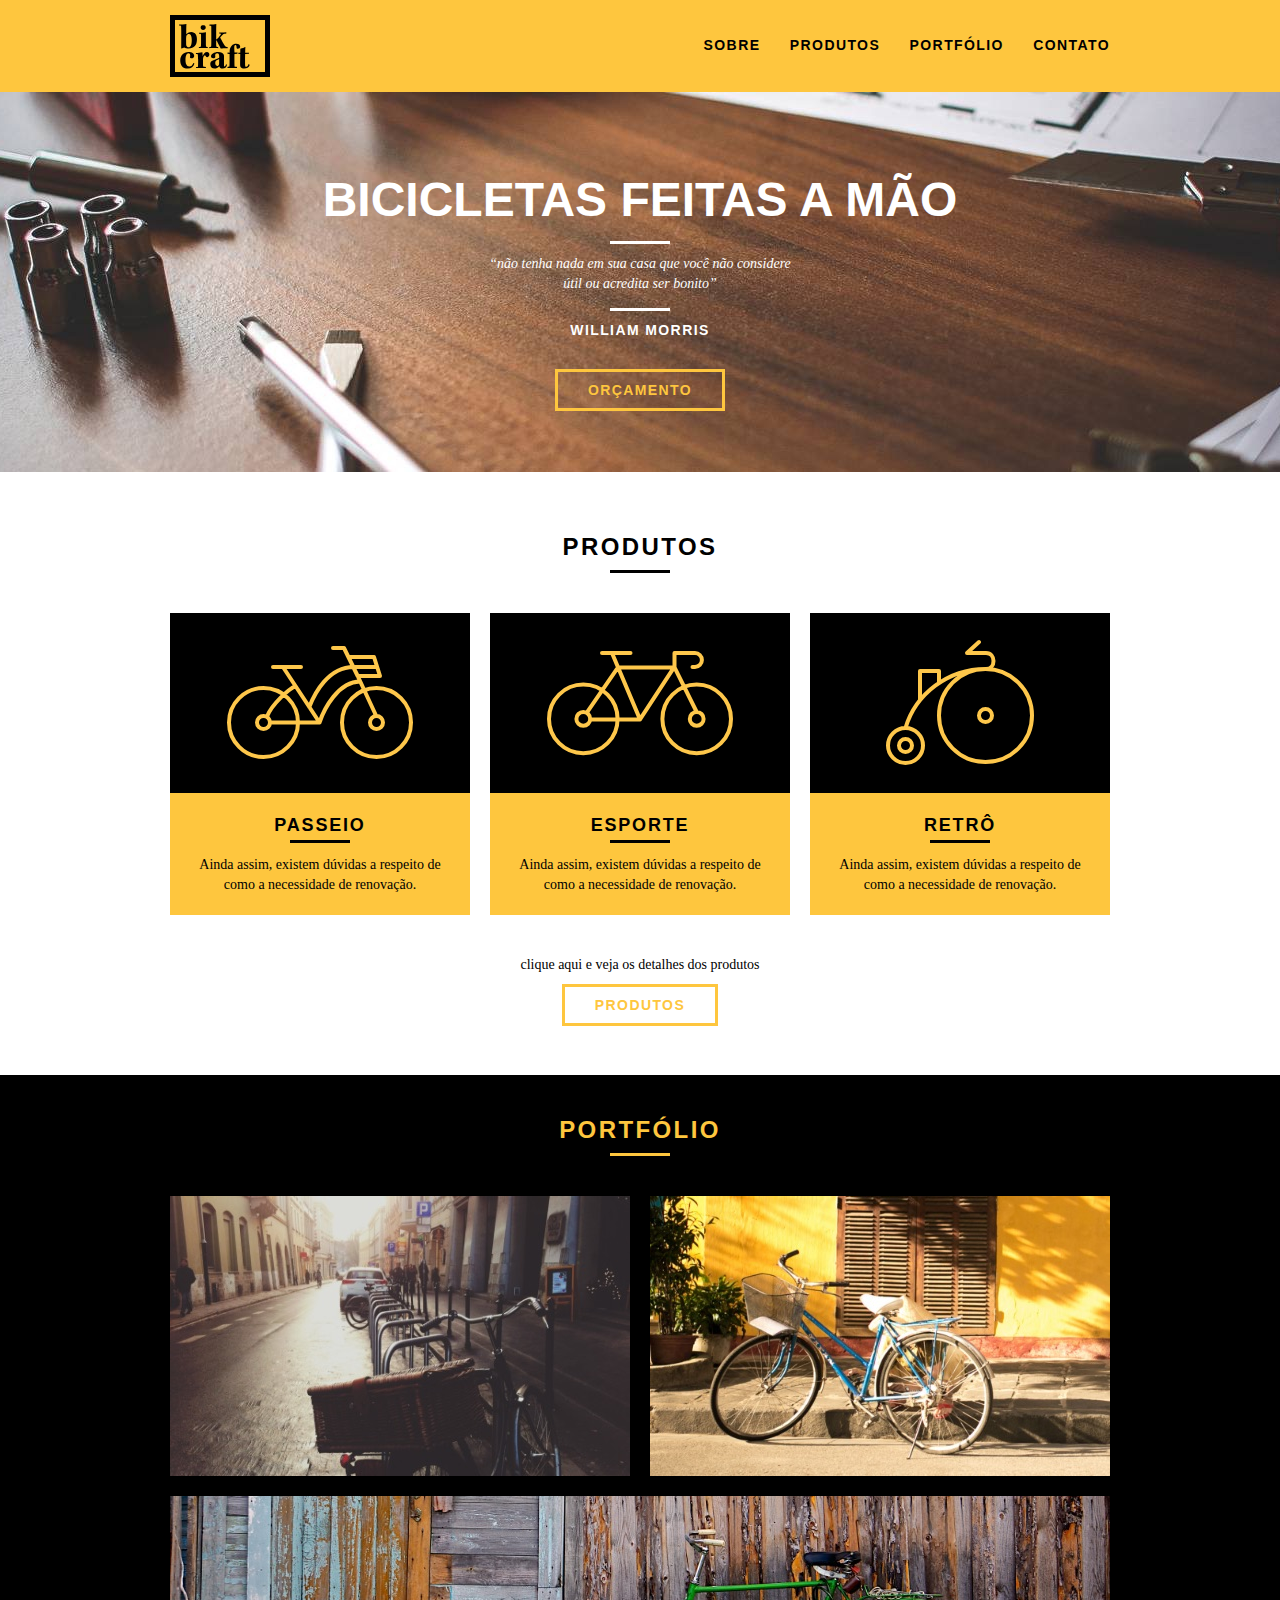
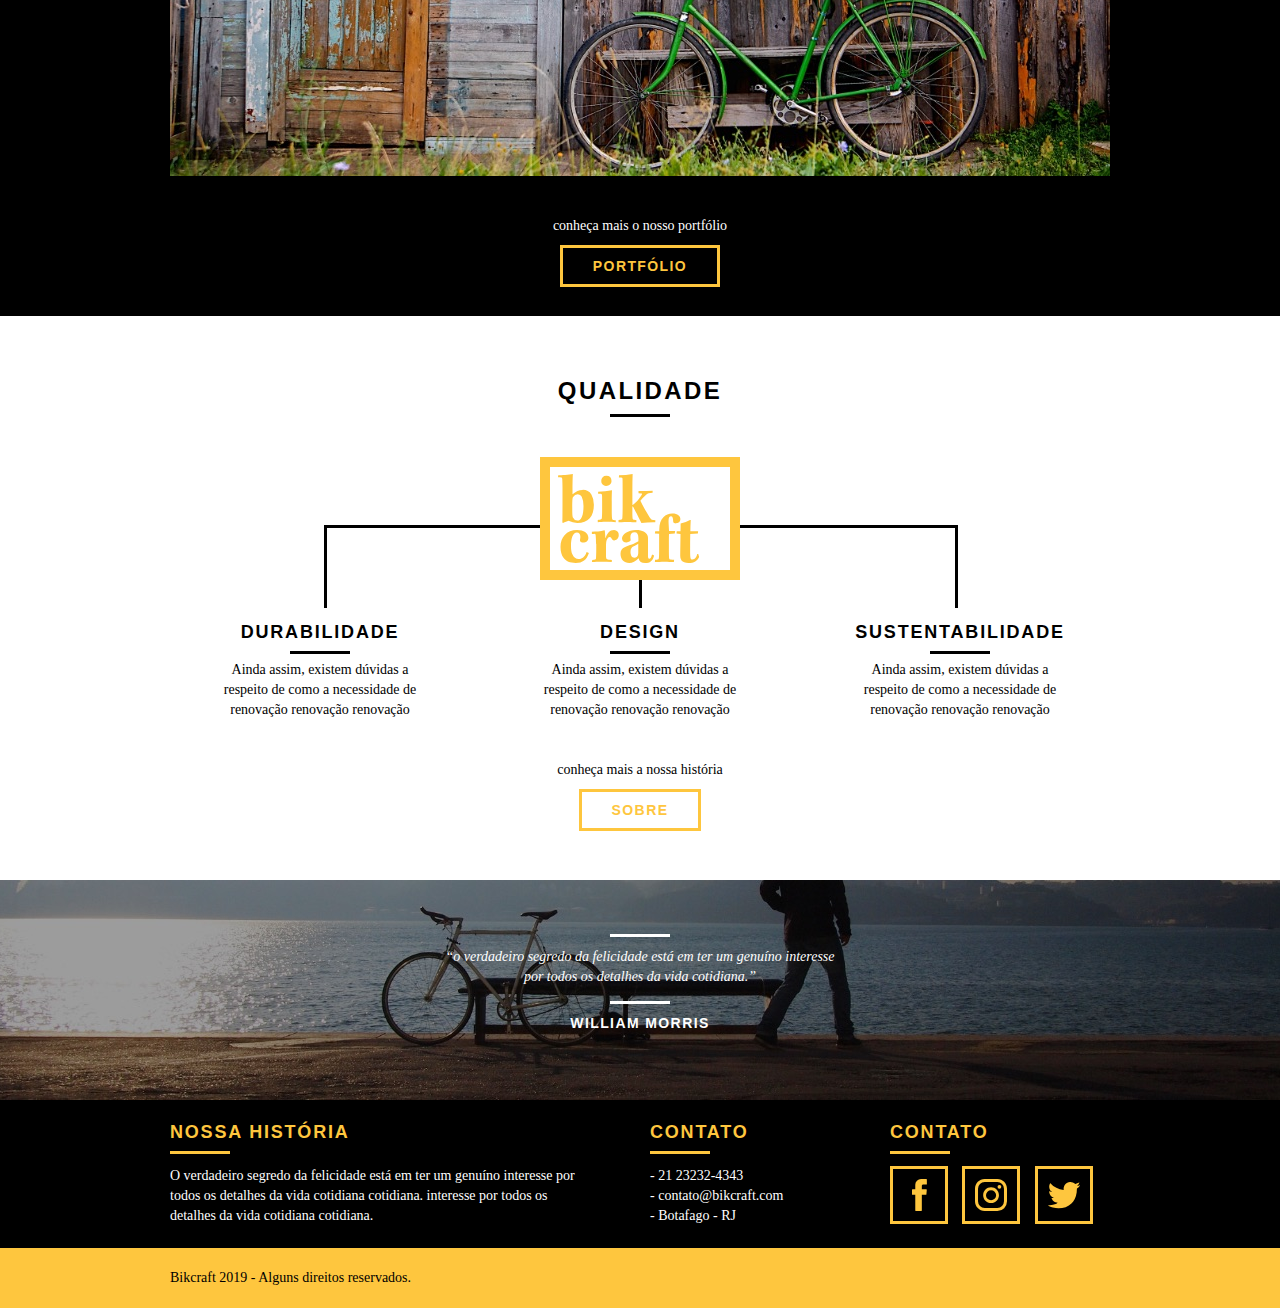
<file: HTML e CSS/index.html>
<!DOCTYPE html>
<html lang="pt-br">
<head>
    <meta charset="UTF-8">
    <meta name="viewport" content="width=device-width, initial-scale=1.0">
	<link rel="stylesheet" href="css/normalize.css">
	<link rel="stylesheet" href="css/reset.css">
	<link rel="stylesheet" href="css/grid.css">
	<link rel="stylesheet" href="css/estilo.css">
	<link rel="stylesheet" href="css/responsivo.css">
    <title>Estudos GX2</title>
</head>
<body>
   
		<header class="header">
			<div class="container">
				<a href="index.html" class="grid-4">
					<img src="img/bikcraft.svg" alt="Bikcraft">
				</a>
				<nav class="grid-12 header_menu">
					<ul>
						<li><a href="sobre.html">Sobre</a></li>
						<li><a href="produtos.html">Produtos</a></li>
						<li><a href="portfolio.html">Portfólio</a></li>
						<li><a href="contato.html">Contato</a></li>
					</ul>
				</nav>
			</div>
		</header>

		<section class="introducao">
			<div class="container">
				<h1>Bicicletas Feitas a Mão</h1>
				<blockquote class="quote-externo">
					<p>“não tenha nada em sua casa que você não considere útil ou acredita ser bonito”</p>
					<cite>WILLIAM MORRIS</cite>
				</blockquote>
				<a href="produtos.html" class="btn">Orçamento</a>
			</div>
		</section>
		
		<section class="produtos container">
			<h2 class="subtitulo">Produtos</h2>
			<ul class="produtos_lista">

				<li class="grid-1-3">
					<div class="produtos_icone">
						<img src="img/produtos/passeio.svg" alt="Bikcraft Passeio">
					</div>
					<h3>Passeio</h3>
					<p>Ainda assim, existem dúvidas a respeito de como a necessidade de renovação.</p>
				</li>

				<li class="grid-1-3">
					<div class="produtos_icone">
						<img src="img/produtos/esporte.svg" alt="Bikcraft Passeio">
					</div>
					<h3>Esporte</h3>
					<p>Ainda assim, existem dúvidas a respeito de como a necessidade de renovação.</p>
				</li>

				<li class="grid-1-3">
					<div class="produtos_icone">
						<img src="img/produtos/retro.svg" alt="Bikcraft Passeio">
					</div>
					<h3>Retrô</h3>
					<p>Ainda assim, existem dúvidas a respeito de como a necessidade de renovação.</p>
				</li>

			</ul>

			<div class="call">
				<p>clique aqui e veja os detalhes dos produtos</p>
				<a href="produtos.html" class="btn btn-preto">Produtos</a>
			</div>

		</section>
		<!-- Fecha Produtos -->

		<section class="portfolio">
			<div class="container">
				<h2 class="subtitulo">Portfólio</h2>
				<ul class="portfolio_lista">
					<li class="grid-8"><img src="img/portfolio/retro.jpg" alt="Bicicleta Retrô"></li>
					<li class="grid-8"><img src="img/portfolio/passeio.jpg" alt="Bicicleta Passeio"></li>
					<li class="grid-16"><img src="img/portfolio/esporte.jpg" alt="Bicicleta Esporte"></li>
				</ul>
				<div class="call">
					<p>conheça mais o nosso portfólio</p>
					<a href="portfolio.html" class="btn">Portfólio</a>
				</div>
			</div>
		</section>

		<section class="qualidade container">
			<h2 class="subtitulo">Qualidade</h2>
			<img src="img/bikcraft-qualidade.svg" alt="Bikcraft">
			<ul class="qualidade_lista">
				<li class="grid-1-3">
					<h3>Durabilidade</h3>
					<p>Ainda assim, existem dúvidas a respeito de como a necessidade de renovação renovação renovação</p>
				</li>
				<li class="grid-1-3">
					<h3>Design</h3>
					<p>Ainda assim, existem dúvidas a respeito de como a necessidade de renovação renovação renovação</p>
				</li>
				<li class="grid-1-3">
					<h3>Sustentabilidade</h3>
					<p>Ainda assim, existem dúvidas a respeito de como a necessidade de renovação renovação renovação</p>
				</li>
			</ul>
			<div class="call">
				<p>conheça mais a nossa história</p>
				<a href="sobre.html" class="btn btn-preto">Sobre</a>
			</div>
		</section>

		<section class="quebra">
			<blockquote class="quote-externo container">
				<p>“o verdadeiro segredo da felicidade está em ter um genuíno interesse por todos os detalhes da vida cotidiana.”</p>
				<cite>WILLIAM MORRIS</cite>
			</blockquote>
		</section>

		<footer>
			<div class="footer">
				<div class="container">

					<div class="grid-8 footer_historia">
						<h3>Nossa História</h3>
						<p>O verdadeiro segredo da felicidade está em ter um genuíno interesse por todos os detalhes da vida cotidiana cotidiana. interesse por todos os detalhes da vida cotidiana cotidiana.</p>
					</div>

					<div class="grid-4 footer_contato">
						<h3>Contato</h3>
						<ul>
							<li>- 21 23232-4343</li>
							<li>- contato@bikcraft.com</li>
							<li>- Botafago - RJ</li>
						</ul>
					</div>

					<div class="grid-4 footer_redes">
						<h3>Contato</h3>
						<ul>
							<li><a href="http://facebook.com" target="_blank"><img src="img/redes-sociais/facebook.svg"></a></li>
							<li><a href="http://instagram.com" target="_blank"><img src="img/redes-sociais/instagram.svg"></a></li>
							<li><a href="http://twitter.com" target="_blank"><img src="img/redes-sociais/twitter.svg"></a></li>
						</ul>
					</div>

				</div>
			</div>

			<div class="copy">
				<div class="container">
					<p class="grid-16">Bikcraft 2019 - Alguns direitos reservados.</p>
				</div>
			</div>
		</footer>

</body>
</html>
</file>
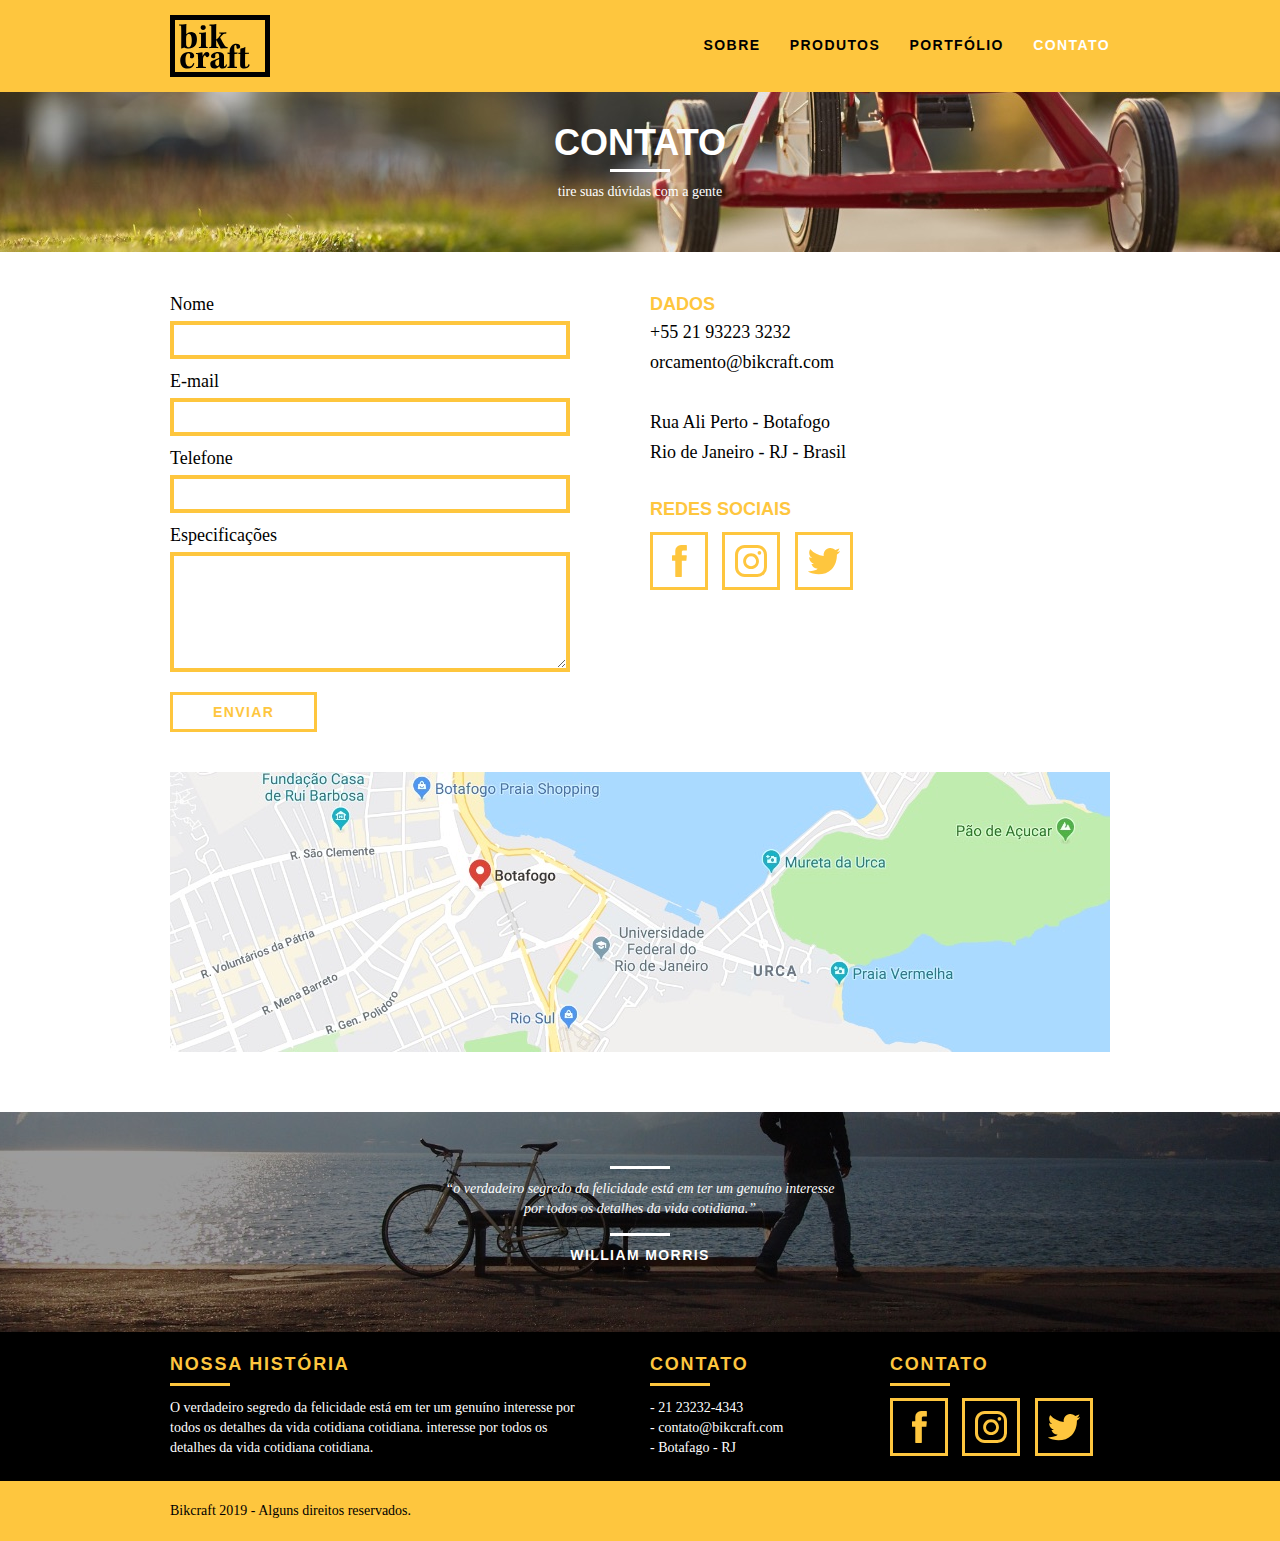
<file: HTML e CSS/contato.html>
<!DOCTYPE html>
<html lang="pt-br">
	<head>
		<meta charset="utf-8">
		<title>Bikcraft - Contato</title>
		<link rel="stylesheet" href="css/normalize.css">
		<link rel="stylesheet" href="css/reset.css">
		<link rel="stylesheet" href="css/grid.css">
		<link rel="stylesheet" href="css/estilo.css">
		<link rel="stylesheet" href="css/contato.css">
		<link rel="stylesheet" href="css/responsivo.css">

	</head>
	<body>

		<header class="header">
			<div class="container">
				<a href="index.html" class="grid-4">
					<img src="img/bikcraft.svg" alt="Bikcraft">
				</a>
				<nav class="grid-12 header_menu">
					<ul>
						<li><a href="sobre.html">Sobre</a></li>
						<li><a href="produtos.html">Produtos</a></li>
						<li><a href="portfolio.html">Portfólio</a></li>
						<li><a href="contato.html" class="menu_ativo">Contato</a></li>
					</ul>
				</nav>
			</div>
		</header>

		<section class="introducao-interna interna_contato">
			<div class="container">
				<h1>Contato</h1>
				<p>tire suas dúvidas com a gente</p>
			</div>
		</section>

		<section class="contato container">
			<form id="form_orcamento" class="contato_form grid-8">
				<label for="nome">Nome</label>
				<input type="text" id="nome">
				<label for="email">E-mail</label>
				<input type="text" id="email">
				<label for="telefone">Telefone</label>
				<input type="text" id="telefone">
				<label for="espec">Especificações</label>
				<textarea id="espec"></textarea>
				<button type="submit" class="btn btn-preto">Enviar</button>
			</form>
			<div class="contato_dados grid-8">
				<h3>Dados</h3>
				<span>+55 21 93223 3232</span>
				<span>orcamento@bikcraft.com</span>
				<span>Rua Ali Perto - Botafogo</span>
				<span>Rio de Janeiro - RJ - Brasil</span>
				<h3>Redes Sociais</h3>
				<ul>
					<li><a href="http://facebook.com" target="_blank"><img src="img/redes-sociais/facebook.svg"></a></li>
					<li><a href="http://instagram.com" target="_blank"><img src="img/redes-sociais/instagram.svg"></a></li>
					<li><a href="http://twitter.com" target="_blank"><img src="img/redes-sociais/twitter.svg"></a></li>
				</ul>
			</div>
		</section>

		<section class="container contato_mapa">
			<a href="http://google.com" target="_blank" class="grid-16"><img src="img/endereco-bikcraft.jpg" alt="Endereço da Bikcraft"></a>
		</section>

		<section class="quebra">
			<blockquote class="quote-externo container">
				<p>“o verdadeiro segredo da felicidade está em ter um genuíno interesse por todos os detalhes da vida cotidiana.”</p>
				<cite>WILLIAM MORRIS</cite>
			</blockquote>
		</section>

		<footer>
			<div class="footer">
				<div class="container">

					<div class="grid-8 footer_historia">
						<h3>Nossa História</h3>
						<p>O verdadeiro segredo da felicidade está em ter um genuíno interesse por todos os detalhes da vida cotidiana cotidiana. interesse por todos os detalhes da vida cotidiana cotidiana.</p>
					</div>

					<div class="grid-4 footer_contato">
						<h3>Contato</h3>
						<ul>
							<li>- 21 23232-4343</li>
							<li>- contato@bikcraft.com</li>
							<li>- Botafago - RJ</li>
						</ul>
					</div>

					<div class="grid-4 footer_redes">
						<h3>Contato</h3>
						<ul>
							<li><a href="http://facebook.com" target="_blank"><img src="img/redes-sociais/facebook.svg"></a></li>
							<li><a href="http://instagram.com" target="_blank"><img src="img/redes-sociais/instagram.svg"></a></li>
							<li><a href="http://twitter.com" target="_blank"><img src="img/redes-sociais/twitter.svg"></a></li>
						</ul>
					</div>

				</div>
			</div>

			<div class="copy">
				<div class="container">
					<p class="grid-16">Bikcraft 2019 - Alguns direitos reservados.</p>
				</div>
			</div>
		</footer>

	</body>
</html>
</file>
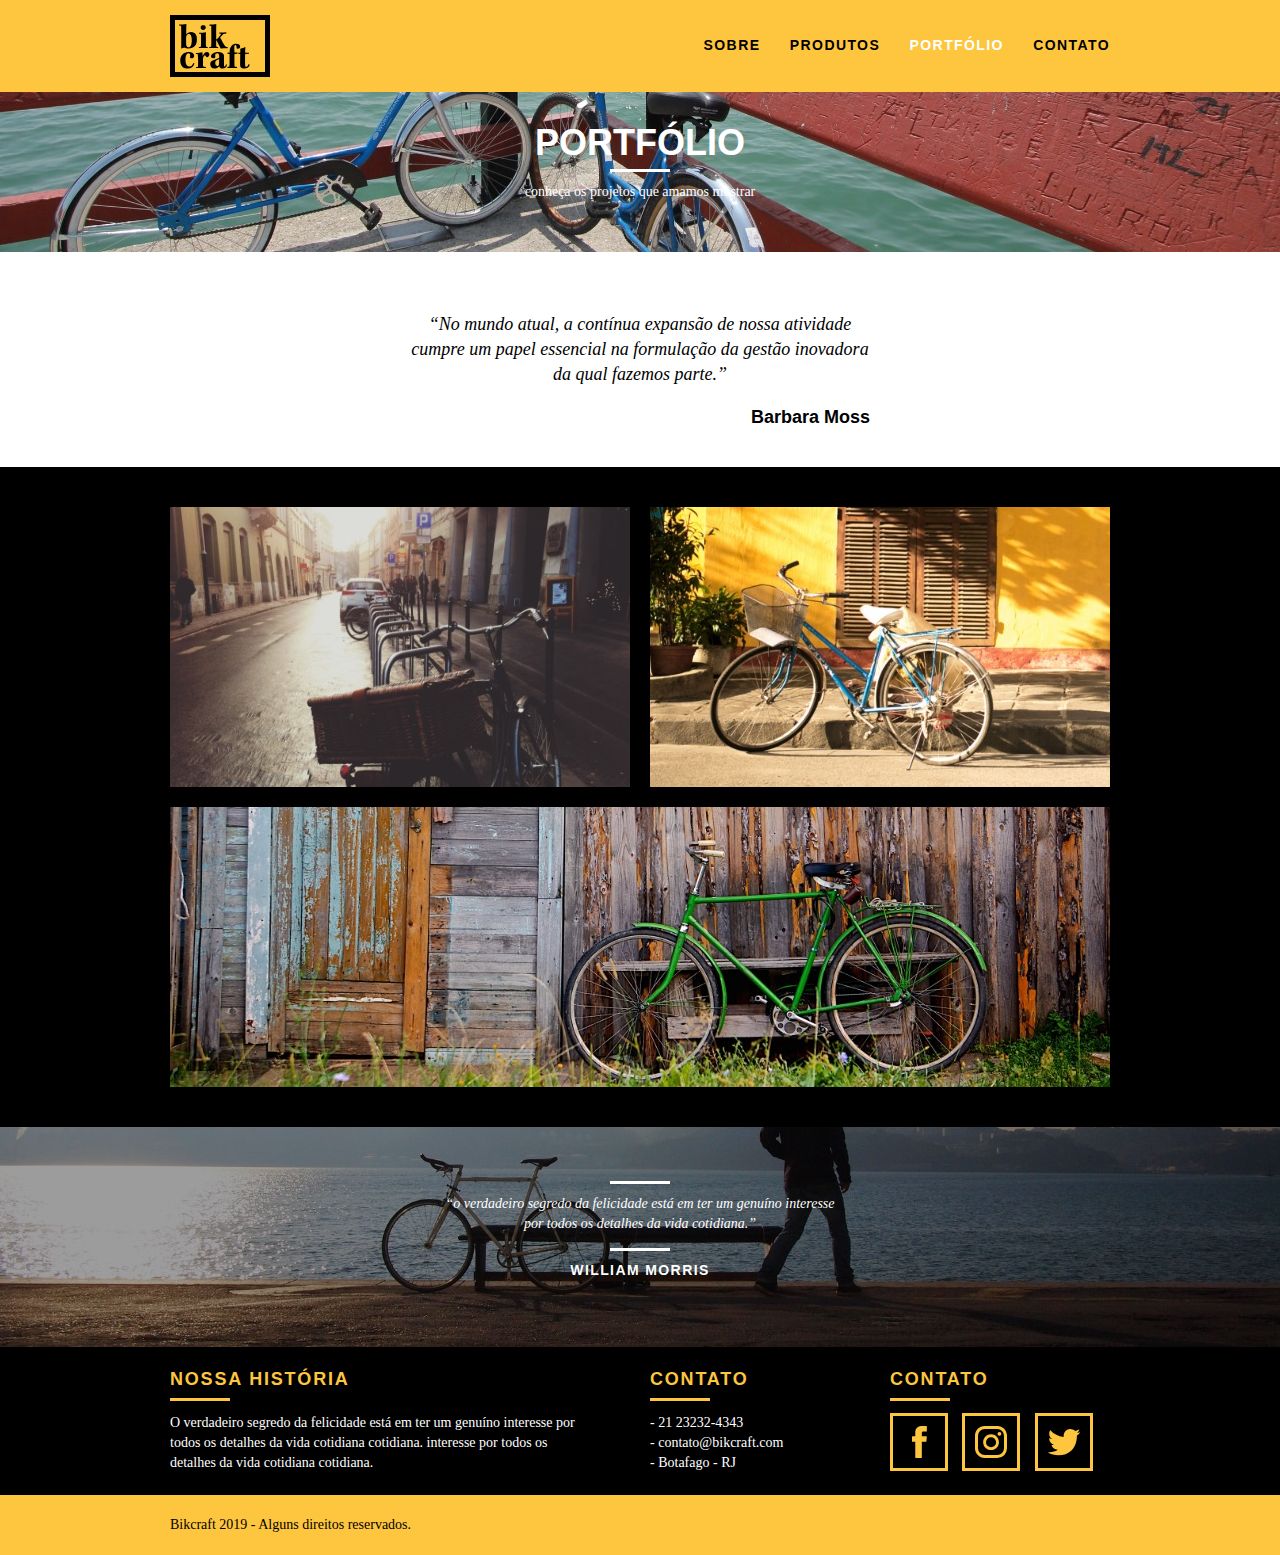
<file: HTML e CSS/portfolio.html>
<!DOCTYPE html>
<html lang="pt-br">
	<head>
		<meta charset="utf-8">
		<title>Bikcraft - Portfólio</title>
		<link rel="stylesheet" href="css/normalize.css">
		<link rel="stylesheet" href="css/reset.css">
		<link rel="stylesheet" href="css/grid.css">
		<link rel="stylesheet" href="css/estilo.css">
		<link rel="stylesheet" href="css/portfolio.css">
		<link rel="stylesheet" href="css/responsivo.css">

	</head>
	<body>

		<header class="header">
			<div class="container">
				<a href="index.html" class="grid-4">
					<img src="img/bikcraft.svg" alt="Bikcraft">
				</a>
				<nav class="grid-12 header_menu">
					<ul>
						<li><a href="sobre.html">Sobre</a></li>
						<li><a href="produtos.html">Produtos</a></li>
						<li><a href="portfolio.html" class="menu_ativo">Portfólio</a></li>
						<li><a href="contato.html">Contato</a></li>
					</ul>
				</nav>
			</div>
		</header>

		<section class="introducao-interna interna_portfolio">
			<div class="container">
				<h1>Portfólio</h1>
				<p>conheça os projetos que amamos mostrar</p>
			</div>
		</section>

		<section class="container">
			<blockquote class="quote_clientes">
				<p>“No mundo atual, a contínua expansão de nossa atividade cumpre um papel essencial na formulação da gestão inovadora da qual fazemos parte.”</p>
				<cite>Barbara Moss</cite>
			</blockquote>
		</section>

		<section class="portfolio">
			<div class="container">
				<ul class="portfolio_lista">
					<li class="grid-8"><img src="img/portfolio/retro.jpg" alt="Bicicleta Retrô"></li>
					<li class="grid-8"><img src="img/portfolio/passeio.jpg" alt="Bicicleta Passeio"></li>
					<li class="grid-16"><img src="img/portfolio/esporte.jpg" alt="Bicicleta Esporte"></li>
				</ul>
			</div>
		</section>

		<section class="quebra">
			<blockquote class="quote-externo container">
				<p>“o verdadeiro segredo da felicidade está em ter um genuíno interesse por todos os detalhes da vida cotidiana.”</p>
				<cite>WILLIAM MORRIS</cite>
			</blockquote>
		</section>

		<footer>
			<div class="footer">
				<div class="container">

					<div class="grid-8 footer_historia">
						<h3>Nossa História</h3>
						<p>O verdadeiro segredo da felicidade está em ter um genuíno interesse por todos os detalhes da vida cotidiana cotidiana. interesse por todos os detalhes da vida cotidiana cotidiana.</p>
					</div>

					<div class="grid-4 footer_contato">
						<h3>Contato</h3>
						<ul>
							<li>- 21 23232-4343</li>
							<li>- contato@bikcraft.com</li>
							<li>- Botafago - RJ</li>
						</ul>
					</div>

					<div class="grid-4 footer_redes">
						<h3>Contato</h3>
						<ul>
							<li><a href="http://facebook.com" target="_blank"><img src="img/redes-sociais/facebook.svg"></a></li>
							<li><a href="http://instagram.com" target="_blank"><img src="img/redes-sociais/instagram.svg"></a></li>
							<li><a href="http://twitter.com" target="_blank"><img src="img/redes-sociais/twitter.svg"></a></li>
						</ul>
					</div>

				</div>
			</div>

			<div class="copy">
				<div class="container">
					<p class="grid-16">Bikcraft 2019 - Alguns direitos reservados.</p>
				</div>
			</div>
		</footer>

	</body>
</html>
</file>
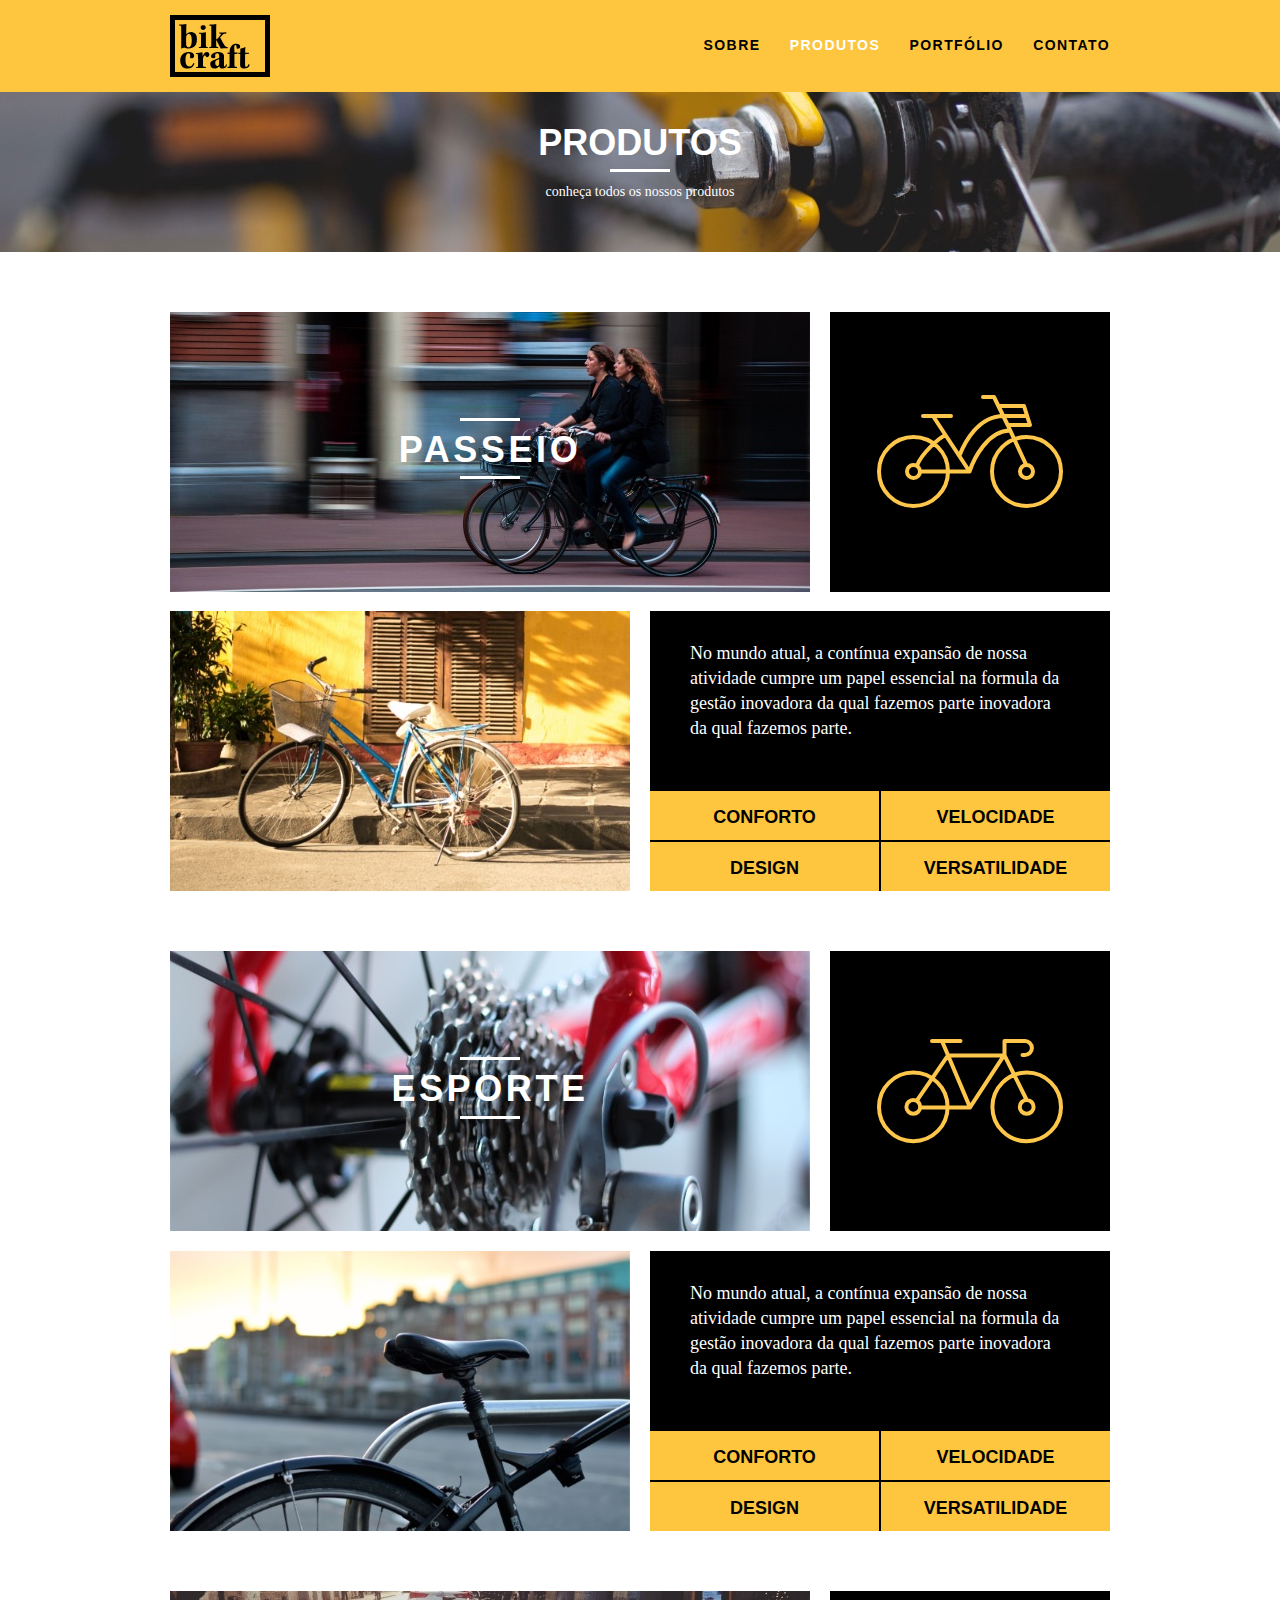
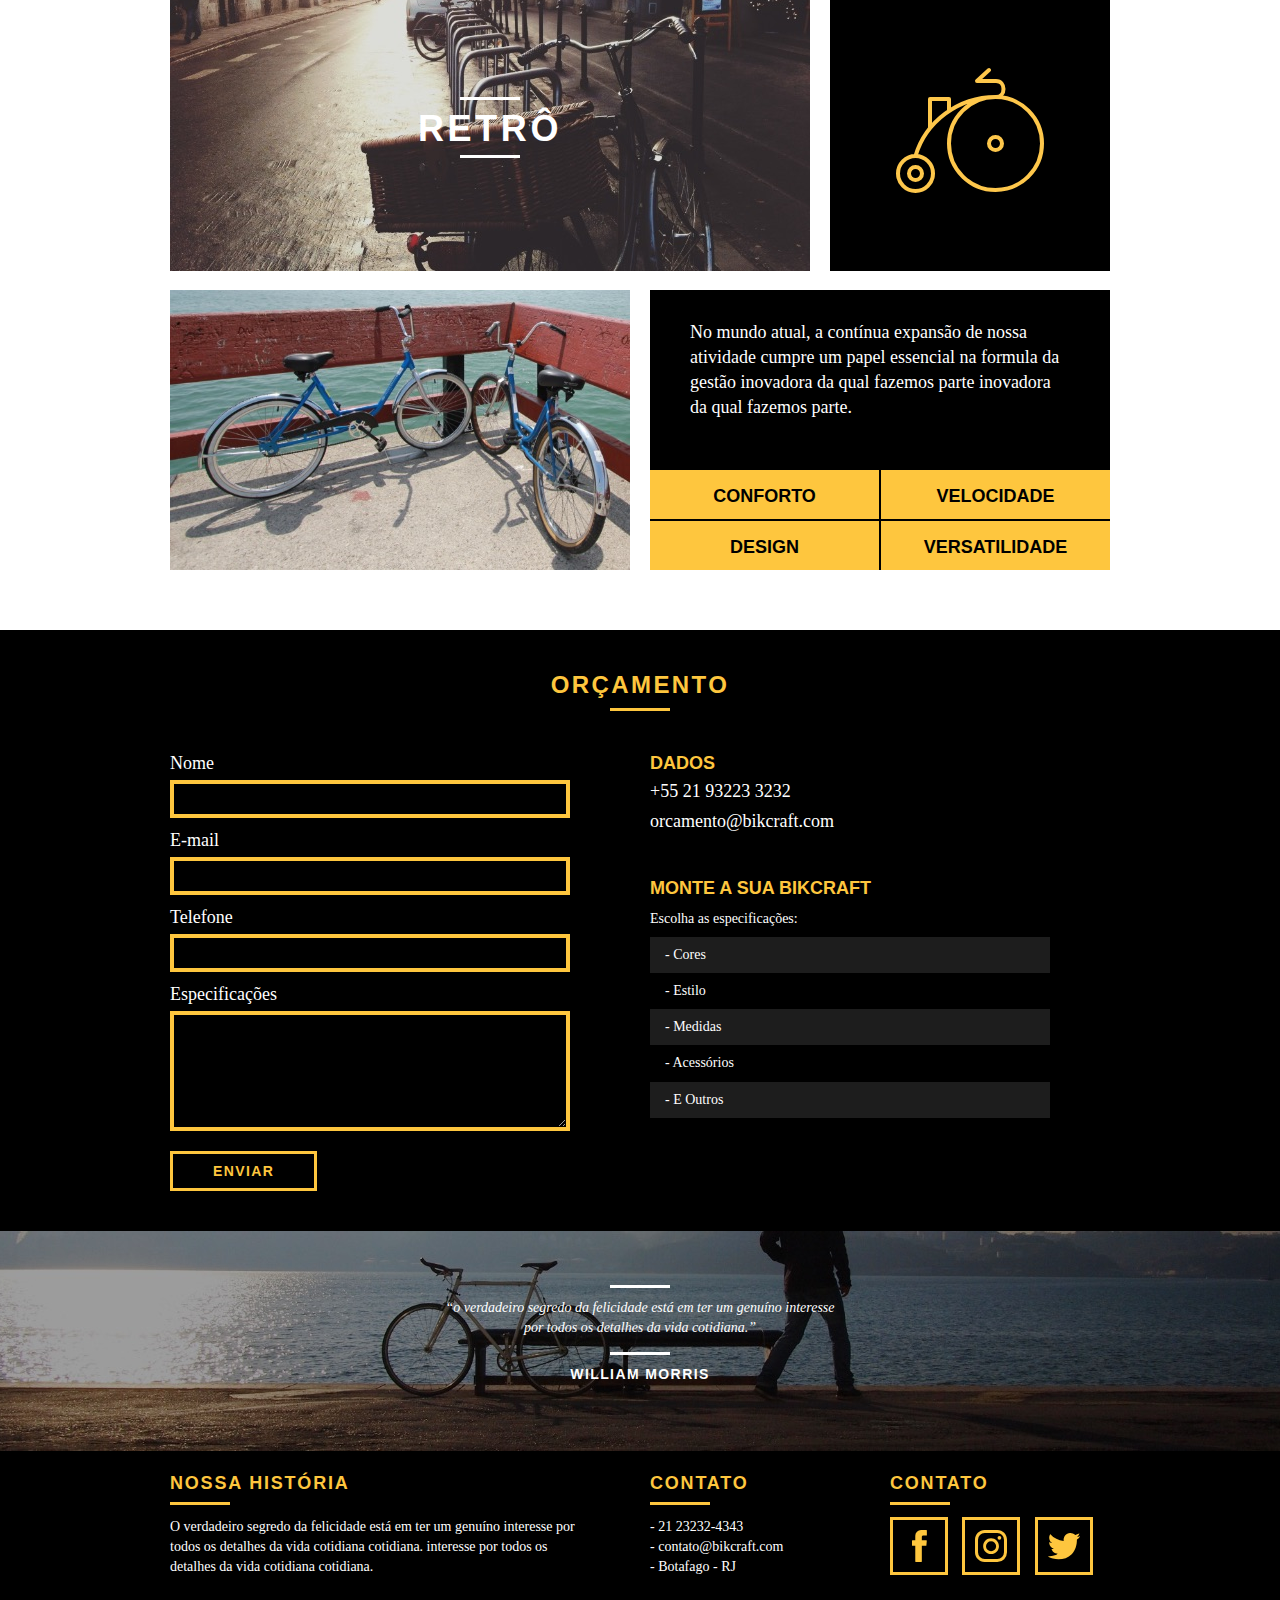
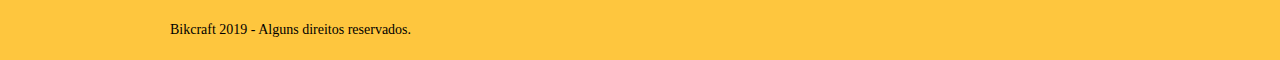
<file: HTML e CSS/produtos.html>
<!DOCTYPE html>
<html lang="pt-br">
	<head>
		<meta charset="utf-8">
		<title>Bikcraft - Produtos</title>
		<link rel="stylesheet" href="css/normalize.css">
		<link rel="stylesheet" href="css/reset.css">
		<link rel="stylesheet" href="css/grid.css">
		<link rel="stylesheet" href="css/estilo.css">
		<link rel="stylesheet" href="css/produtos.css">
		<link rel="stylesheet" href="css/responsivo.css">

	</head>
	<body>

		<header class="header">
			<div class="container">
				<a href="index.html" class="grid-4">
					<img src="img/bikcraft.svg" alt="Bikcraft">
				</a>
				<nav class="grid-12 header_menu">
					<ul>
						<li><a href="sobre.html">Sobre</a></li>
						<li><a href="produtos.html" class="menu_ativo">Produtos</a></li>
						<li><a href="portfolio.html">Portfólio</a></li>
						<li><a href="contato.html">Contato</a></li>
					</ul>
				</nav>
			</div>
		</header>

		<section class="introducao-interna interna_produtos">
			<div class="container">
				<h1>Produtos</h1>
				<p>conheça todos os nossos produtos</p>
			</div>
		</section>

		<section class="produto_item container">
			<div class="grid-11">
				<img src="img/produtos/bikcraft-passeio-1.jpg" alt="Bikcraft Passeio">
				<h2>Passeio</h2>
			</div>
			<div class="grid-5 produto_icone"><img src="img/produtos/passeio.svg"></div>
			<div class="grid-8"><img src="img/produtos/bikcraft-passeio-2.jpg" alt="Bikcraft Passeio"></div>
			<div class="grid-8 produto_info">
				<p>No mundo atual, a contínua expansão de nossa atividade cumpre um papel essencial na formula da gestão inovadora da qual fazemos parte inovadora da qual fazemos parte.</p>
				<ul>
					<li>Conforto</li>
					<li>Velocidade</li>
					<li>Design</li>
					<li>Versatilidade</li>
				</ul>
			</div>
		</section>

		<section class="container produto_item">
			<div class="grid-11">
				<img src="img/produtos/bikcraft-esporte-1.jpg" alt="Bikcraft Esporte">
				<h2>Esporte</h2>
			</div>
			<div class="grid-5 produto_icone"><img src="img/produtos/esporte.svg"></div>
			<div class="grid-8"><img src="img/produtos/bikcraft-esporte-2.jpg" alt="Bikcraft Esporte"></div>
			<div class="grid-8 produto_info">
				<p>No mundo atual, a contínua expansão de nossa atividade cumpre um papel essencial na formula da gestão inovadora da qual fazemos parte inovadora da qual fazemos parte.</p>
				<ul>
					<li>Conforto</li>
					<li>Velocidade</li>
					<li>Design</li>
					<li>Versatilidade</li>
				</ul>
			</div>
		</section>

		<section class="container produto_item">
			<div class="grid-11">
				<img src="img/produtos/bikcraft-retro-1.jpg" alt="Bikcraft Retrô">
				<h2>Retrô</h2>
			</div>
			<div class="grid-5 produto_icone"><img src="img/produtos/retro.svg"></div>
			<div class="grid-8"><img src="img/produtos/bikcraft-retro-2.jpg" alt="Bikcraft Retrô"></div>
			<div class="grid-8 produto_info">
				<p>No mundo atual, a contínua expansão de nossa atividade cumpre um papel essencial na formula da gestão inovadora da qual fazemos parte inovadora da qual fazemos parte.</p>
				<ul>
					<li>Conforto</li>
					<li>Velocidade</li>
					<li>Design</li>
					<li>Versatilidade</li>
				</ul>
			</div>
		</section>

		<section class="orcamento">
			<div class="container">
				<h2 class="subtitulo">Orçamento</h2>
				<form id="form_orcamento" class="form grid-8">
					<label for="nome">Nome</label>
					<input type="text" id="nome">
					<label for="email">E-mail</label>
					<input type="text" id="email">
					<label for="telefone">Telefone</label>
					<input type="text" id="telefone">
					<label for="espec">Especificações</label>
					<textarea id="espec"></textarea>
					<button type="submit" class="btn">Enviar</button>
				</form>
				<div class="orcamento_dados grid-8">
					<h3>Dados</h3>
					<span>+55 21 93223 3232</span>
					<span>orcamento@bikcraft.com</span>
					<h3>Monte a sua Bikcraft</h3>
					<p>Escolha as especificações:</p>
					<ul>
						<li>- Cores</li>
    				<li>- Estilo</li>
    				<li>- Medidas</li>
   					<li>- Acessórios</li>
    				<li>- E Outros</li>
					</ul>
				</div>
			</div>
		</section>

		<section class="quebra">
			<blockquote class="quote-externo container">
				<p>“o verdadeiro segredo da felicidade está em ter um genuíno interesse por todos os detalhes da vida cotidiana.”</p>
				<cite>WILLIAM MORRIS</cite>
			</blockquote>
		</section>

		<footer>
			<div class="footer">
				<div class="container">

					<div class="grid-8 footer_historia">
						<h3>Nossa História</h3>
						<p>O verdadeiro segredo da felicidade está em ter um genuíno interesse por todos os detalhes da vida cotidiana cotidiana. interesse por todos os detalhes da vida cotidiana cotidiana.</p>
					</div>

					<div class="grid-4 footer_contato">
						<h3>Contato</h3>
						<ul>
							<li>- 21 23232-4343</li>
							<li>- contato@bikcraft.com</li>
							<li>- Botafago - RJ</li>
						</ul>
					</div>

					<div class="grid-4 footer_redes">
						<h3>Contato</h3>
						<ul>
							<li><a href="http://facebook.com" target="_blank"><img src="img/redes-sociais/facebook.svg"></a></li>
							<li><a href="http://instagram.com" target="_blank"><img src="img/redes-sociais/instagram.svg"></a></li>
							<li><a href="http://twitter.com" target="_blank"><img src="img/redes-sociais/twitter.svg"></a></li>
						</ul>
					</div>

				</div>
			</div>

			<div class="copy">
				<div class="container">
					<p class="grid-16">Bikcraft 2019 - Alguns direitos reservados.</p>
				</div>
			</div>
		</footer>

	</body>
</html>
</file>
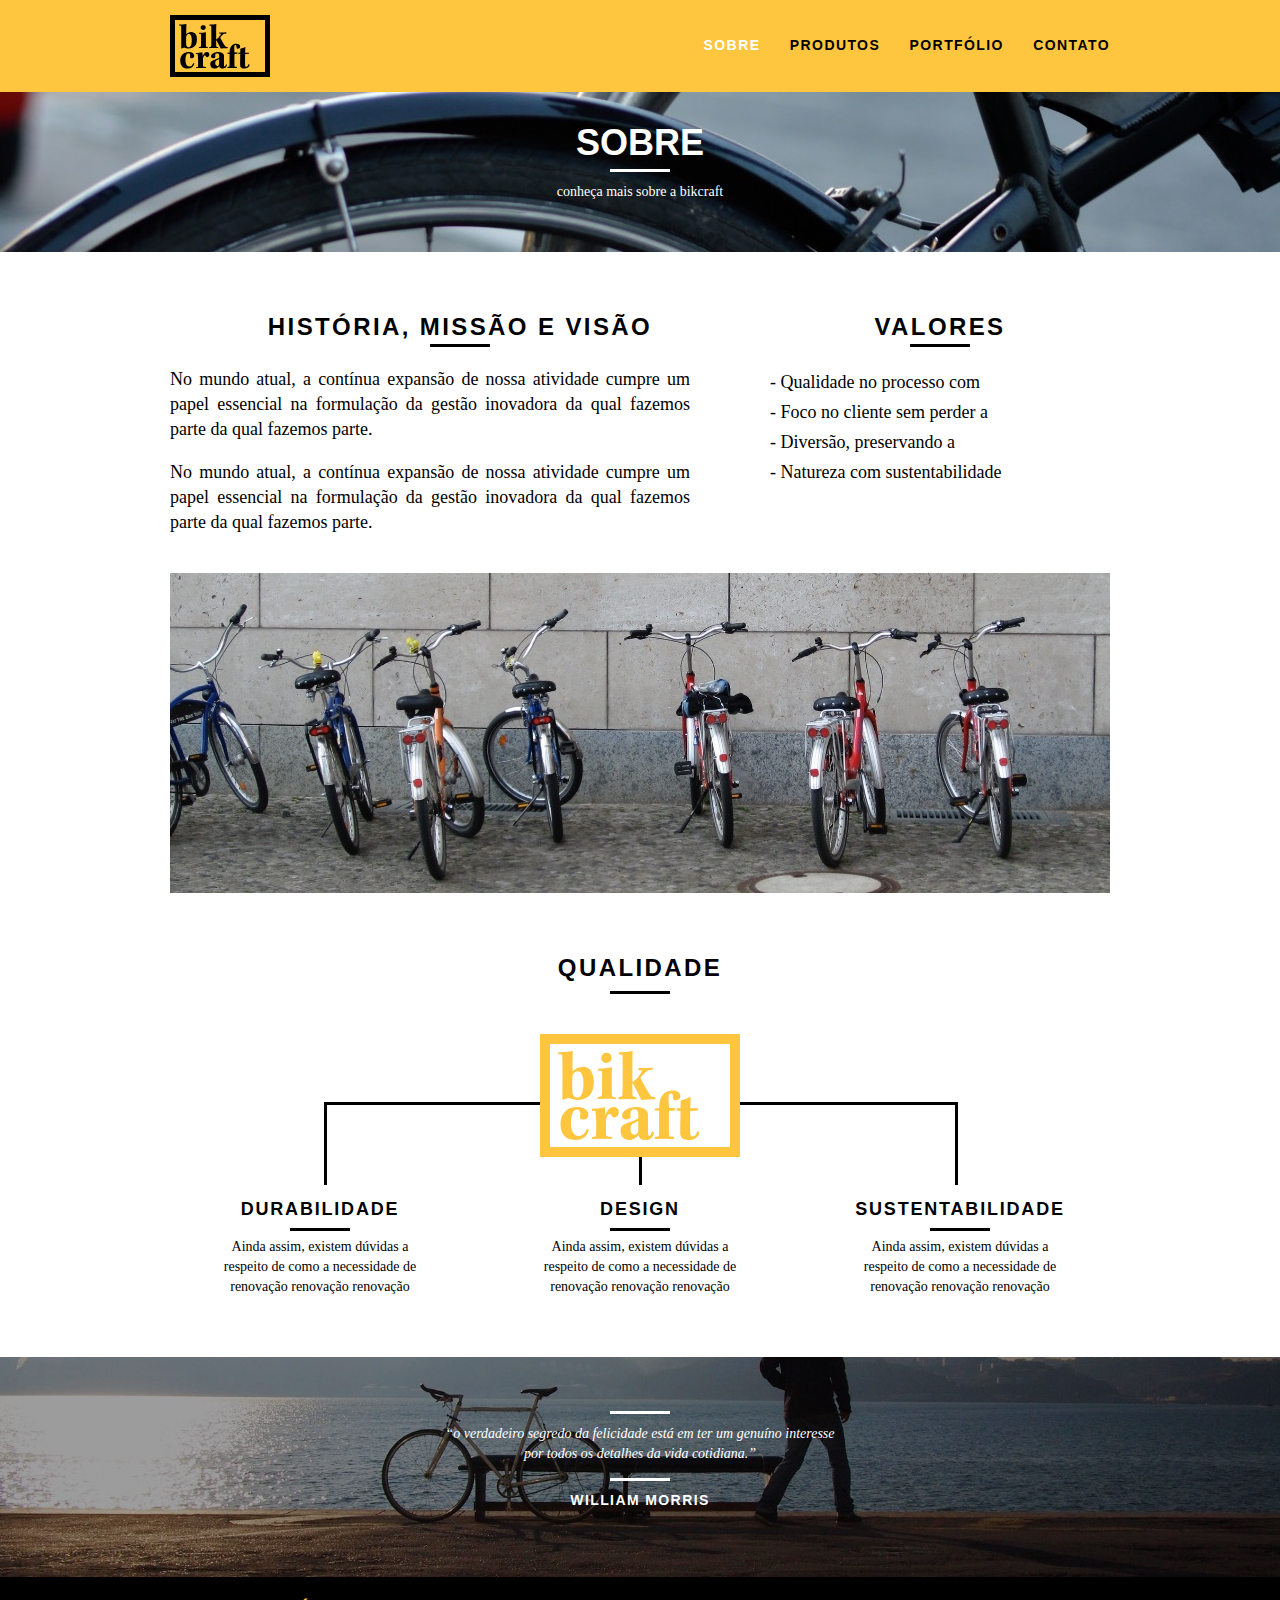
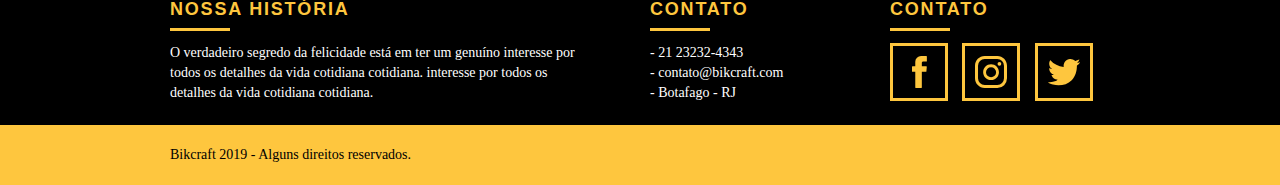
<file: HTML e CSS/sobre.html>
<!DOCTYPE html>
<html lang="pt-br">
	<head>
		<meta charset="utf-8">
		<title>Bikcraft - Sobre</title>
		<link rel="stylesheet" href="css/normalize.css">
		<link rel="stylesheet" href="css/reset.css">
		<link rel="stylesheet" href="css/grid.css">
		<link rel="stylesheet" href="css/estilo.css">
		<link rel="stylesheet" href="css/sobre.css">
		<link rel="stylesheet" href="css/responsivo.css">

	</head>
	<body>

		<header class="header">
			<div class="container">
				<a href="index.html" class="grid-4">
					<img src="img/bikcraft.svg" alt="Bikcraft">
				</a>
				<nav class="grid-12 header_menu">
					<ul>
						<li><a href="sobre.html" class="menu_ativo">Sobre</a></li>
						<li><a href="produtos.html">Produtos</a></li>
						<li><a href="portfolio.html">Portfólio</a></li>
						<li><a href="contato.html">Contato</a></li>
					</ul>
				</nav>
			</div>
		</header>

		<section class="introducao-interna interna_sobre">
			<div class="container">
				<h1>Sobre</h1>
				<p>conheça mais sobre a bikcraft</p>
			</div>
		</section>

		<section class="missao_sobre container">
			<div class="grid-10">
				<h2 class="subtitulo-interno">História, Missão e Visão</h2>
				<p>No mundo atual, a contínua expansão de nossa atividade cumpre um papel essencial na formulação da gestão inovadora da qual fazemos parte da qual fazemos parte.</p>
				<p>No mundo atual, a contínua expansão de nossa atividade cumpre um papel essencial na formulação da gestão inovadora da qual fazemos parte da qual fazemos parte.</p>
			</div>
			<div class="grid-6">
				<h2 class="subtitulo-interno">Valores</h2>
				<ul>
					<li>- Qualidade no processo com</li>
					<li>- Foco no cliente sem perder a</li>
					<li>- Diversão, preservando a</li>
					<li>- Natureza com sustentabilidade</li>
				</ul>
			</div>

			<div class="grid-16 foto-equipe">
				<img src="img/equipe-bikcraft.jpg" alt="Equipe Bikcraft">
			</div>

		</section>

		<section class="qualidade container">
			<h2 class="subtitulo">Qualidade</h2>
			<img src="img/bikcraft-qualidade.svg" alt="Bikcraft">
			<ul class="qualidade_lista">
				<li class="grid-1-3">
					<h3>Durabilidade</h3>
					<p>Ainda assim, existem dúvidas a respeito de como a necessidade de renovação renovação renovação</p>
				</li>
				<li class="grid-1-3">
					<h3>Design</h3>
					<p>Ainda assim, existem dúvidas a respeito de como a necessidade de renovação renovação renovação</p>
				</li>
				<li class="grid-1-3">
					<h3>Sustentabilidade</h3>
					<p>Ainda assim, existem dúvidas a respeito de como a necessidade de renovação renovação renovação</p>
				</li>
			</ul>
		</section>

		<section class="quebra">
			<blockquote class="quote-externo container">
				<p>“o verdadeiro segredo da felicidade está em ter um genuíno interesse por todos os detalhes da vida cotidiana.”</p>
				<cite>WILLIAM MORRIS</cite>
			</blockquote>
		</section>

		<footer>
			<div class="footer">
				<div class="container">

					<div class="grid-8 footer_historia">
						<h3>Nossa História</h3>
						<p>O verdadeiro segredo da felicidade está em ter um genuíno interesse por todos os detalhes da vida cotidiana cotidiana. interesse por todos os detalhes da vida cotidiana cotidiana.</p>
					</div>

					<div class="grid-4 footer_contato">
						<h3>Contato</h3>
						<ul>
							<li>- 21 23232-4343</li>
							<li>- contato@bikcraft.com</li>
							<li>- Botafago - RJ</li>
						</ul>
					</div>

					<div class="grid-4 footer_redes">
						<h3>Contato</h3>
						<ul>
							<li><a href="http://facebook.com" target="_blank"><img src="img/redes-sociais/facebook.svg"></a></li>
							<li><a href="http://instagram.com" target="_blank"><img src="img/redes-sociais/instagram.svg"></a></li>
							<li><a href="http://twitter.com" target="_blank"><img src="img/redes-sociais/twitter.svg"></a></li>
						</ul>
					</div>

				</div>
			</div>

			<div class="copy">
				<div class="container">
					<p class="grid-16">Bikcraft 2019 - Alguns direitos reservados.</p>
				</div>
			</div>
		</footer>

	</body>
</html>
</file>
<file: HTML e CSS/css/grid.css>
*, *:before, *:after {
  -webkit-box-sizing: border-box; 
  -moz-box-sizing: border-box; 
  box-sizing: border-box;
}

.container {
	width: 960px;
	margin: 0 auto;
	padding: 0px;
	position: relative;
}

.container:after, .container:before {
	content: " ";
	display: table;
}

.container:after {
	clear: both;
}

.grid-1, .grid-2, .grid-3, .grid-4, .grid-5, .grid-6, .grid-7, .grid-8, .grid-9, .grid-10, .grid-11, .grid-12, .grid-13, .grid-14, .grid-15, .grid-16, .grid-1-3 {
	float: left;
	margin-left: 10px;
	margin-right: 10px;
}

.grid-1 	{width: 40px;}
.grid-2 	{width: 100px;}
.grid-3 	{width: 160px;}
.grid-4 	{width: 220px;}
.grid-5 	{width: 280px;}
.grid-6 	{width: 340px;}
.grid-7 	{width: 400px;}
.grid-8 	{width: 460px;}
.grid-9 	{width: 520px;}
.grid-10 	{width: 580px;}
.grid-11 	{width: 640px;}
.grid-12 	{width: 700px;}
.grid-13 	{width: 760px;}
.grid-14 	{width: 820px;}
.grid-15 	{width: 880px;}
.grid-16 	{width: 940px;}
.grid-1-3	{width: 300px;}

@media only screen and (min-width: 788px) and (max-width: 979px){
	
.container{
	width: 768px;
}

.grid-1		{width: 28px;}
.grid-2		{width: 76px;}
.grid-3		{width: 124px;}
.grid-4		{width: 172px;}
.grid-5		{width: 220px;}
.grid-6		{width: 268px;}
.grid-7		{width: 316px;}
.grid-8		{width: 364px;}
.grid-9		{width: 412px;}
.grid-10	{width: 460px;}
.grid-11	{width: 508px;}
.grid-12	{width: 556px;}
.grid-13	{width: 604px;}
.grid-14	{width: 652px;}
.grid-15	{width: 700px;}
.grid-16	{width: 748px;}
.grid-1-3	{width: 236px;}

}

@media only screen and (max-width: 787px){

.container {
	width: 300px;
}

.grid-1, .grid-2, .grid-3, .grid-4, .grid-5, .grid-6, .grid-7, .grid-8, .grid-9, .grid-10, .grid-11, .grid-12, .grid-13, .grid-14, .grid-15, .grid-16, .grid-1-3 {
	width: 300px;
	margin: 0 0 20px 0;
	float: none;
}

}
</file>
<file: HTML e CSS/css/estilo.css>
body {
	font-family: Arial, Helvetica, sans-serif;
}

p {
	font-family: Georgia, "Times New Roman", serif;
	font-size: 14px;
	line-height: 20px;
}

img {
	display: block;
	max-width: 100%;
}

.btn {
	border: 3px solid #fec63e;
	padding: 10px 30px;
	color: #fec63e;
	font-size: 14px;
	line-height: 20px;
	text-transform: uppercase;
	font-weight: bold;
	letter-spacing: .1em;
}

.btn:hover {
	color: #fff;
	border-color: #fff;
}

.btn.btn-preto:hover {
	color: #000;
	border-color: #000;
}

.subtitulo {
	font-size: 24px;
	line-height: 30px;
	font-weight: bold;
	letter-spacing: .1em;
	color: #000;
	text-transform: uppercase;
	text-align: center;
	margin-bottom: 40px;
}

.subtitulo:after {
	content: "";
	display: block;
	width: 60px;
	height: 3px;
	background: #000;
	margin: 8px auto;
}

.subtitulo-interno {
	font-size: 24px;
	line-height: 30px;
	font-weight: bold;
	letter-spacing: .1em;
	color: #000;
	text-transform: uppercase;
	margin-bottom: 20px;
}

.subtitulo-interno:after {
	content: "";
	display: block;
	width: 60px;
	height: 3px;
	background: #000;
	margin: 8px 0;
}

/* Header */

.header {
	position: fixed;
	top: 0;
	width: 100%;
	background: #fec63e; /* Amarelo */
	padding: 15px 0;
	z-index: 10;
}

.header_menu {
	text-align: right;
}

.header_menu ul li {
	display: inline-block;
	margin-left: 25px;
	margin-top: 20px;
}

.header_menu ul li a {
	color: #000;
	font-weight: bold;
	text-transform: uppercase;
	letter-spacing: .1em;
	font-size: 14px;
	line-height: 20px;
	padding: 10px 0;
}

.header_menu ul li a:hover {
	color: #FFF;
}

.header_menu ul li a.menu_ativo {
	color: #FFF;
}

/* Introdução */

.introducao {
	width: 100%;
	height: 380px;
	background: url("../img/bg.jpg") no-repeat center;
	background-size: cover;
	margin-top: 92px;
	text-align: center;
	padding-top: 80px;
}

.introducao h1 {
	font-size: 48px;
	color: #FFF;
	font-weight: bold;
	text-transform: uppercase;
}

.quote-externo {
	max-width: 320px;
	margin: 0 auto;
	margin-bottom: 40px;
	color: white;
}

.quote-externo p {
	font-style: italic;
}

.quote-externo p:before, .quote-externo p:after {
	content: "";
	display: block;
	width: 60px;
	height: 3px;
	background: #fff;
	margin: 14px auto 10px auto;
}

.quote-externo cite {
	font-style: normal;
	font-weight: bold;
	font-size: 14px;
	letter-spacing: .1em;
}

/*Introducao Interna*/

.introducao-interna {
	width: 100%;
	margin-top: 92px;
	height: 160px;
	text-align: center;
	color: #fff;
	padding-top: 30px;
}

.introducao-interna h1 {
	font-size: 36px;
	font-weight: bold;
	text-transform: uppercase;
}

.introducao-interna h1:after {
	content: "";
	display: block;
	width: 60px;
	height: 3px;
	background: #fff;
	margin: 6px auto 10px auto;
}


/*Produtos*/

.produtos {
	padding: 60px 0;
}

.produtos_lista li{
	background: #fec63e;
	text-align
	: center;
}

/* Necessário para centralizar as imagens */
.produtos_lista li img {
	margin: 0 auto;
}

.produtos_lista li h3{
	font-weight: bold;
	font-size: 18px;
	line-height: 25px;
	text-transform: uppercase;
	letter-spacing: .1em;
	margin-top: 20px;
}

.produtos_lista li h3:after{
	content: "";
	display: block;
	width: 60px;
	height: 3px;
	background: #000;
	margin: 2px auto;
}

.produtos_lista li p {
	padding: 10px 20px 20px 20px;
}

.produtos_icone {
	background: #000;
	padding: 20px;
}

.call {
	padding-top: 40px;
	text-align: center;
	clear: both;
}

.call p{
	margin-bottom: 20px;
}

/*Portfólio*/

.portfolio {
	width: 100%;
	background: #000;
	padding: 40px 0;
}

.portfolio .subtitulo {
	color: #fec63e;
}

.portfolio .subtitulo:after {
	background: #fec63e;
}

.portfolio_lista li:last-child {
	margin-top: 20px;
}

.portfolio .call p {
	color: #fff;
}

/*Qualidade*/

.qualidade {
	padding: 60px 0;
}

.qualidade:after {
	content: "";
	width: 634px;
	height: 83px;
	display: block;
	background: url("../img/linhas.svg") no-repeat center;
	position: absolute;
	top: 209px;
	right: 162px;
	z-index: -1;
}

.qualidade img{
	margin: 0 auto;
}

.qualidade_lista {
	padding-top: 20px;
	overflow: auto; /* clear-fix */
}

.qualidade_lista li {
	text-align: center;
	padding: 0 40px;
}

.qualidade_lista li h3{
	font-weight: bold;
	font-size: 18px;
	line-height: 25px;
	text-transform: uppercase;
	letter-spacing: .1em;
	margin-top: 20px;
}

.qualidade_lista li h3:after{
	content: "";
	display: block;
	width: 60px;
	height: 3px;
	background: #000;
	margin: 6px auto;
}

/*Quebra*/

.quebra {
	width: 100%;
	height: 220px;
	background: url("../img/bg-footer.jpg") no-repeat center;
	background-size: cover;
	text-align: center;
	padding-top: 40px;
}

.quebra .quote-externo {
	max-width: 400px;
}

/*Footer*/

.footer {
	width: 100%;
	background: #000;
	color: #fff;
	padding: 20px 0;
}

.footer h3 {
	font-size: 18px;
	line-height: 25px;
	color: #fec63e;
	text-transform: uppercase;
	letter-spacing: .1em;
	font-weight: bold;
}

.footer h3:after {
	content: "";
	display: block;
	width: 60px;
	height: 3px;
	background: #fec63e;
	margin: 6px 0 12px 0;
}

.footer_historia {
	padding-right: 40px;
}

.footer_contato ul li {
	font-size: 14px;
	line-height: 20px;
	font-family: Georgia, "Times New Roman", serif;
}

.footer_redes ul li {
	display: inline-block;
	margin-right: 10px;
}

.footer_redes ul li a {
	border: 3px solid #fec63e;
	display: block;
	padding: 10px;
}

.footer_redes ul li a:hover {
	border-color: #fff;
}

.copy {
	width: 100%;
	background: #fec63e;
	padding: 20px 0;
}
</file>
<file: HTML e CSS/css/responsivo.css>
@media only screen and (min-width: 788px) and (max-width: 979px){
	
.qualidade:after {
	right: 66px;

}

.qualidade_lista li {
	padding: 0 10px;
}

.footer_redes ul li a{
	border: 3px solid #fec63e;
	display: block;
	padding: 5px;
}

.footer_redes ul li a img{
	width: 26px;
	height: 26px;
}

.produto_item h2{
	top: -150px;
	margin-bottom: -56px;
}

.produto_icone {
	padding: 41px 0;
}

.produto_info p{
	font-size: 14px;
	line-height: 20px;
	height: 122px;
	padding: 20px 30px;
}

.produto_info ul li {
	width: 181px;
	height: 49px;
}

}
@media only screen and (max-width: 787px){

.header {
	position: relative;
	padding-bottom: 0px;
}

.header img {
	margin: 0 auto 10px auto;
}

.header_menu {
	text-align: center;
}

.header_menu ul li{
	margin: 5px;
}

.header_menu ul li a{
	border: 5px solid #000;
	width: 136px;
	display: block;
	float: left;
}

.header_menu ul li a:hover{
	border-color: white;
}

.header_menu ul li a.menu_ativo {
	border-color: white;
}

.introducao h1 {
	font-size: 36px;
	
}

.introducao {
	margin-top: 0px;
	padding-top: 40px;
	background: url("../img/bg-mobile.jpg") no-repeat center;
	background-size: cover;
}

.introducao-interna {
	margin-top: 0px;
}

.call{
	padding-top: 10px;
}

.qualidade:after {
	display:none;

}

.missao_sobre p {
	padding-right: 0px;
	font-size:14px;
	line-height: 20px;
	text-align: justify;
}

.missao_sobre ul li {
	font-size:14px;
	line-height: 25px;
}

.missao_sobre h2{
	text-align: center;
}

.produto_item h2{
	top: -100px;
	margin-bottom: -68px;
}

.produto_icone {
	padding: 41px 0;
}

.produto_info p{
	font-size: 14px;
	line-height: 20px;
	height: auto;
	padding: 20px 30px;
	text-align: justify;
}

.produto_info ul li {
	width: 149px;
	height: 49px;
	font-size: 14px;
	line-height: 20px;
	padding-top: 14px;

}

.form {
	padding-right: 0px;
}

.orcamento_dados ul {
	padding-right: 0px
}

}
</file>
<file: HTML e CSS/css/contato.css>
.interna_contato {
	background: url("../img/bg-contato.jpg") no-repeat center;
	background-size: cover;
}

/*Orçamento*/

.contato {
	padding: 40px 0;
}

.contato_form {
	padding-right: 60px;
}

.contato_form label{
	display: block;
	font-family: Georgia, "Times New Roman", serif;
	font-size: 18px;
	line-height: 25px;
	margin-bottom: 4px;
}

.contato_form input {
	display: block;
	width: 100%;
	border: 4px solid #fec63e;
	background: none;
	padding: 7px 10px;
	margin-bottom: 10px;
	outline: none;
	font-size: 14px;
	font-family: Georgia, "Times New Roman", serif;
}

.contato_form textarea {
	display: block;
	width: 100%;
	height: 120px;
	border: 4px solid #fec63e;
	background: none;
	padding: 7px 10px;
	margin-bottom: 20px;
	outline: none;
	font-size: 14px;
	font-family: Georgia, "Times New Roman", serif;
}

.contato_form button {
	padding: 7px 40px;
	background: none;
}

.orcamento_dados {
	color: #fff;
}

.contato_dados h3{
	font-size: 18px;
	line-height: 25px;
	text-transform: uppercase;
	color: #fec63e;
	font-weight: bold;
}

.contato_dados span {
	display: block;
	font-size: 18px;
	line-height: 30px;
	font-family: Georgia, "Times New Roman", serif;
}

.contato_dados span:nth-of-type(even) {
	margin-bottom: 30px;
}

.contato_dados ul {
	margin-top: 10px;
}

.contato_dados ul li {
	display: inline-block;
	margin-right: 10px;
}

.contato_dados ul li a {
	border: 3px solid #fec63e;
	display: block;
	padding: 10px;
}

.contato_dados ul li a:hover {
	border-color: #000;
}

.contato_mapa {
	margin-bottom: 60px;
}
</file>
<file: HTML e CSS/css/portfolio.css>
.interna_portfolio {
	background: url("../img/bg-portfolio.jpg") no-repeat center;
	background-size: cover;
}

.quote_clientes {
	padding: 60px 0;
	max-width: 460px;
	margin: 0 auto;
}

.quote_clientes p{
	text-align: center;
	font-family: Georgia, "Times New Roman", serif;
	font-size: 18px;
	line-height: 25px;
	font-style: italic;
	margin-bottom: 20px;
}

.quote_clientes cite {
	font-size: 18px;
	font-weight: bold;
	float: right;
	font-style: normal;
}
</file>
<file: HTML e CSS/css/produtos.css>
.interna_produtos {
	background: url("../img/bg-produtos.jpg") no-repeat center;
	background-size: cover;
}

.produto_item {
	padding-top: 60px;
}


.produto_item h2 {
	color: #fff;
	font-size: 36px;
	text-transform: uppercase;
	letter-spacing: .1em;
	font-weight: bold;
	position: relative;
	top: -180px;
	text-align: center;
	margin-bottom: -56px;
}

.produto_item h2:after, .produto_item h2:before{
	content: "";
	display: block;
	width: 60px;
	height: 3px;
	background: #fff;
	margin: 6px auto 8px auto;
	font-size: 36px;
}

.produto_icone {
	background: #000;
	padding: 70px 0;
}

.produto_icone img{
	margin: 0 auto;
}

.produto_info {
	background: #000;
}

.produto_info p{
	color: #fff;
	font-size: 18px;
	line-height: 25px;
	height: 180px;
	padding: 30px 40px;
}


.produto_info ul li {
	background: #fec63e;
	text-transform: uppercase;
	font-size: 18px;
	line-height: 20px;
	font-weight: bold;
	float: left;
	width: 229px;
	height: 49px;
	text-align: center;
	padding-top: 16px;
}

.produto_info ul li:nth-child(1), .produto_info ul li:nth-child(2) {
	margin-bottom: 2px;
}

.produto_info ul li:nth-child(even) {
	margin-left: 2px;
}

/*Orçamento*/

.orcamento {
	background: #000;
	width: 100%;
	margin-top: 60px;
	padding: 40px 0;
}

.orcamento h2 {
	color: #fec63e;
}

.orcamento h2:after {
	background: #fec63e;
}

.form {
	padding-right: 60px;
}

.form label{
	display: block;
	color: #fff;
	font-family: Georgia, "Times New Roman", serif;
	font-size: 18px;
	line-height: 25px;
	margin-bottom: 4px;
}

.form input {
	display: block;
	width: 100%;
	border: 4px solid #fec63e;
	background: none;
	color: #fff;
	padding: 7px 10px;
	margin-bottom: 10px;
	outline: none;
	font-size: 14px;
	font-family: Georgia, "Times New Roman", serif;
}

.form textarea {
	display: block;
	width: 100%;
	height: 120px;
	border: 4px solid #fec63e;
	background: none;
	color: #fff;
	padding: 7px 10px;
	margin-bottom: 20px;
	outline: none;
	font-size: 14px;
	font-family: Georgia, "Times New Roman", serif;
}

.form button {
	padding: 7px 40px;
	background: none;
}

.orcamento_dados {
	color: #fff;
}

.orcamento_dados h3{
	font-size: 18px;
	line-height: 25px;
	text-transform: uppercase;
	color: #fec63e;
	font-weight: bold;
}

.orcamento_dados span {
	display: block;
	font-size: 18px;
	line-height: 30px;
	font-family: Georgia, "Times New Roman", serif;
}

.orcamento_dados span:nth-of-type(2) {
	margin-bottom: 40px;
}

.orcamento_dados ul {
	padding-right: 60px;
}

.orcamento_dados ul li {
	font-family: Georgia, "Times New Roman", serif;
	font-size: 14px;
	padding: 10px 15px;
}

.orcamento_dados ul li:nth-child(odd) {
	background: #1d1d1d;

}

.orcamento_dados p {
	margin: 8px 0;
}
</file>
<file: HTML e CSS/css/sobre.css>
.interna_sobre {
	background: url("../img/bg-sobre.jpg") no-repeat center;
	background-size: cover;
}


.missao_sobre {
	padding-top: 60px;	
}

.missao_sobre h2{
text-align: center;}

.missao_sobre h2:after {
	content: "";
	display: block;
	width: 60px;
	height: 3px;
	background: #000;
	margin: 2px auto;
}


.missao_sobre p {
	font-size: 18px;
	line-height: 25px;
	margin-bottom: 1em;
	padding-right: 60px;
	text-align: justify;
}

.missao_sobre ul li {
	font-family: Georgia, "Times New Roman", serif;
	font-size: 18px;
	line-height: 30px;
}

.foto-equipe {
	padding-top: 20px;
}
</file>
